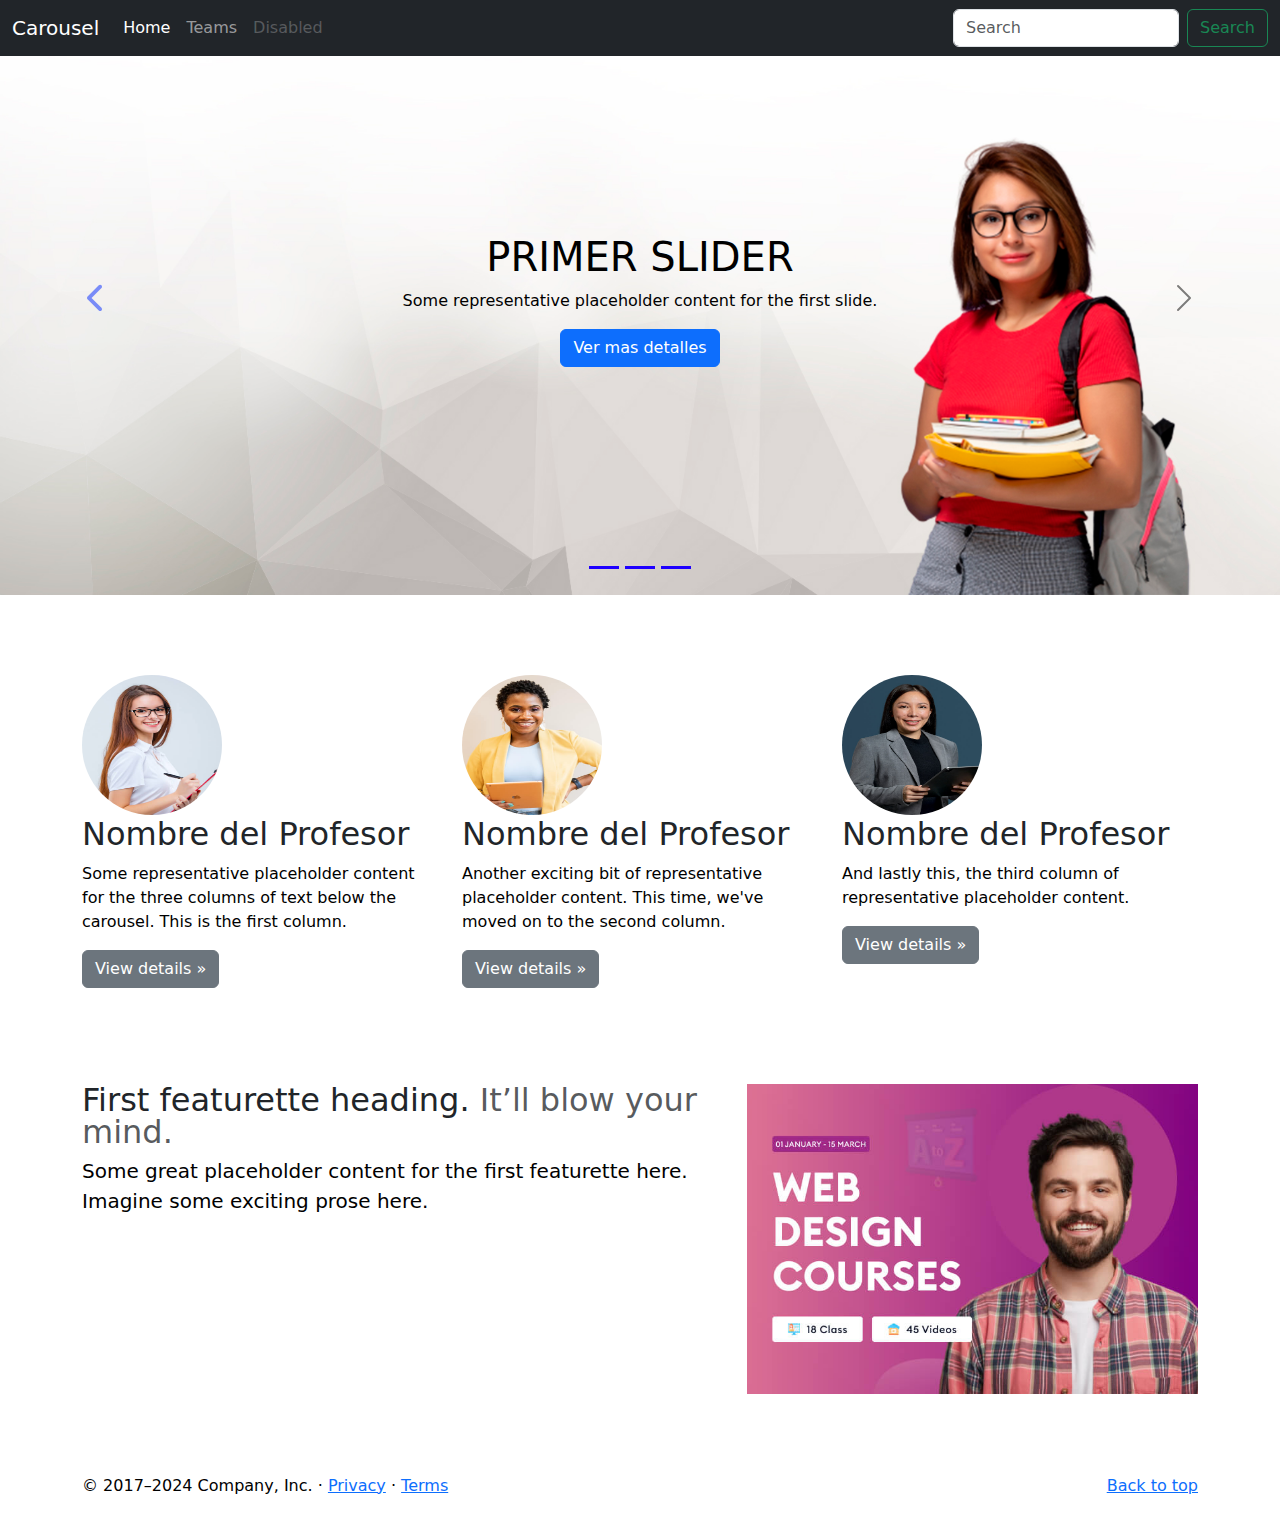
<file: index.html>
<!DOCTYPE html>
<html lang="en">
<head>
    <meta charset="UTF-8">
    <meta name="viewport" content="width=device-width, initial-scale=1.0">
    <title>Mi sitio</title>
    <link rel="shortcut icon" href="./assets/images/card-icon-1.png" type="image/x-icon">
    <!-- CEO -->
    <meta name="description" content="">
    <meta name="keywords" content="">

    <!-- BootStrap     -->
    <link href="./assets/css/bootstrap.min.css" rel="stylesheet">

    <!--Estilo personalizado -->
    <link rel="stylesheet" href="./assets/css/style.css">

    <!-- Font awesome -->
    <link rel="stylesheet" href="https://cdnjs.cloudflare.com/ajax/libs/font-awesome/6.5.2/css/all.min.css">

</head>
<body>
        <nav class="navbar navbar-expand-md navbar-dark fixed-top bg-dark">
            <div class="container-fluid">
                <a class="navbar-brand" href="#">Carousel</a>
                <button class="navbar-toggler" type="button" data-bs-toggle="collapse" data-bs-target="#navbarCollapse"
                    aria-controls="navbarCollapse" aria-expanded="false" aria-label="Toggle navigation">
                    <span class="navbar-toggler-icon"></span>
                </button>
                <div class="collapse navbar-collapse" id="navbarCollapse">
                    <ul class="navbar-nav me-auto mb-2 mb-md-0">
                        <li class="nav-item">
                            <a class="nav-link active" aria-current="page" href="./">Home</a>
                        </li>
                        <li class="nav-item">
                            <a class="nav-link" href="./teams.html">Teams</a>
                        </li>
                        <li class="nav-item">
                            <a class="nav-link disabled" aria-disabled="true">Disabled</a>
                        </li>
                    </ul>
                    <form class="d-flex" role="search">
                        <input class="form-control me-2" type="search" placeholder="Search" aria-label="Search">
                        <button class="btn btn-outline-success" type="submit">Search</button>
                    </form>
                </div>
            </div>
        </nav>
    
        <div class="container-flauid">
            <div id="carouselExampleCaptions" class="carousel slide">
                <div class="carousel-indicators">
                <button type="button" data-bs-target="#carouselExampleCaptions" data-bs-slide-to="0" class="active" aria-current="true" aria-label="Slide 1"></button>
                <button type="button" data-bs-target="#carouselExampleCaptions" data-bs-slide-to="1" aria-label="Slide 2"></button>
                <button type="button" data-bs-target="#carouselExampleCaptions" data-bs-slide-to="2" aria-label="Slide 3"></button>
                </div>
                <div class="carousel-inner">
                <div class="carousel-item active">
                    <img src="./assets/images/slider/slider-bg1.jpg" class="d-block w-100" alt="...">
                    <div class="carousel-caption d-none d-md-block">
                    <h5>Primer slider</h5>
                    <p>Some representative placeholder content for the first slide.</p>
                    <button type="button" class="btn btn-primary">Ver mas detalles</button>
                    </div>
                </div>
                <div class="carousel-item">
                    <img src="./assets/images/slider/slider-bg2.jpg" class="d-block w-100" alt="...">
                    <div class="carousel-caption d-none d-md-block">
                    <h5>Second slide label</h5>
                    <p>Some representative placeholder content for the second slide.</p>
                    <button type="button" class="btn btn-primary">Ver mas detalles</button>
                    </div>
                </div>
                <div class="carousel-item">
                    <img src="./assets/images/slider/slider-bg3.jpg" class="d-block w-100" alt="...">
                    <div class="carousel-caption d-none d-md-block">
                    <h5>Third slide label</h5>
                    <p>Some representative placeholder content for the third slide.</p>
                    <button type="button" class="btn btn-primary">Ver mas detalles</button>
                    </div>
                </div>
                </div>
                <button class="carousel-control-prev" type="button" data-bs-target="#carouselExampleCaptions" data-bs-slide="prev">
                <i class="fa fa-chevron-left control_prev" aria-hidden="true"></i>
                <span class="visually-hidden">Previous</span>
                </button>
                <button class="carousel-control-next" type="button" data-bs-target="#carouselExampleCaptions" data-bs-slide="next">
                <span class="carousel-control-next-icon" aria-hidden="true"></span>
                <span class="visually-hidden">Next</span>
                </button>
            </div>
        </div>

        <div class="container pt-80">
            <div class="row">
                <div class="col-4">
                    <img src="./assets/images/team/team-01.jpg" width="140" height="140" class="rounded-circle">
                  <h2 class="fw-normal">Nombre del Profesor</h2>
                  <p>Some representative placeholder content for the three columns of text below the carousel. This is the first column.</p>
                  <p><a class="btn btn-secondary" href="#">View details »</a></p>
                </div><!-- /.col-4 -->
                <div class="col-4">
                    <img src="./assets/images/team/team-02.jpg" width="140" height="140" class="rounded-circle">
                  <h2 class="fw-normal">Nombre del Profesor</h2>
                  <p>Another exciting bit of representative placeholder content. This time, we've moved on to the second column.</p>
                  <p><a class="btn btn-secondary" href="#">View details »</a></p>
                </div><!-- /.col-4 -->
                <div class="col-4">
                    <img src="./assets/images/team/team-03.jpg" width="140" height="140" class="rounded-circle">
                  <h2 class="fw-normal">Nombre del Profesor</h2>
                  <p>And lastly this, the third column of representative placeholder content.</p>
                  <p><a class="btn btn-secondary" href="#">View details »</a></p>
                </div><!-- /.col-4 -->
              </div>
        </div>

        <div class="container pt-80">
            <div class="row featurette">
                <div class="col-7">
                  <h2 class="featurette-heading fw-normal lh-1">First featurette heading. <span class="text-body-secondary">It’ll blow your mind.</span></h2>
                  <p class="lead">Some great placeholder content for the first featurette here. Imagine some exciting prose here.</p>
                </div>
                <div class="col-5">
                    <img src="./assets/images/course/classic-lms-01.jpg" class="bd-placeholder-img bd-placeholder-img-lg featurette-image img-fluid mx-auto">
                </div>
              </div>
        </div>
       
   
        <footer class="container pt-80">
            <p class="float-end"><a href="#">Back to top</a></p>
            <p>© 2017–2024 Company, Inc. · <a href="#">Privacy</a> · <a href="#">Terms</a></p>
          </footer>

</body>
<script src="https://cdn.jsdelivr.net/npm/bootstrap@5.3.3/dist/js/bootstrap.bundle.min.js" integrity="sha384-YvpcrYf0tY3lHB60NNkmXc5s9fDVZLESaAA55NDzOxhy9GkcIdslK1eN7N6jIeHz" crossorigin="anonymous"></script>

</html>
</file>
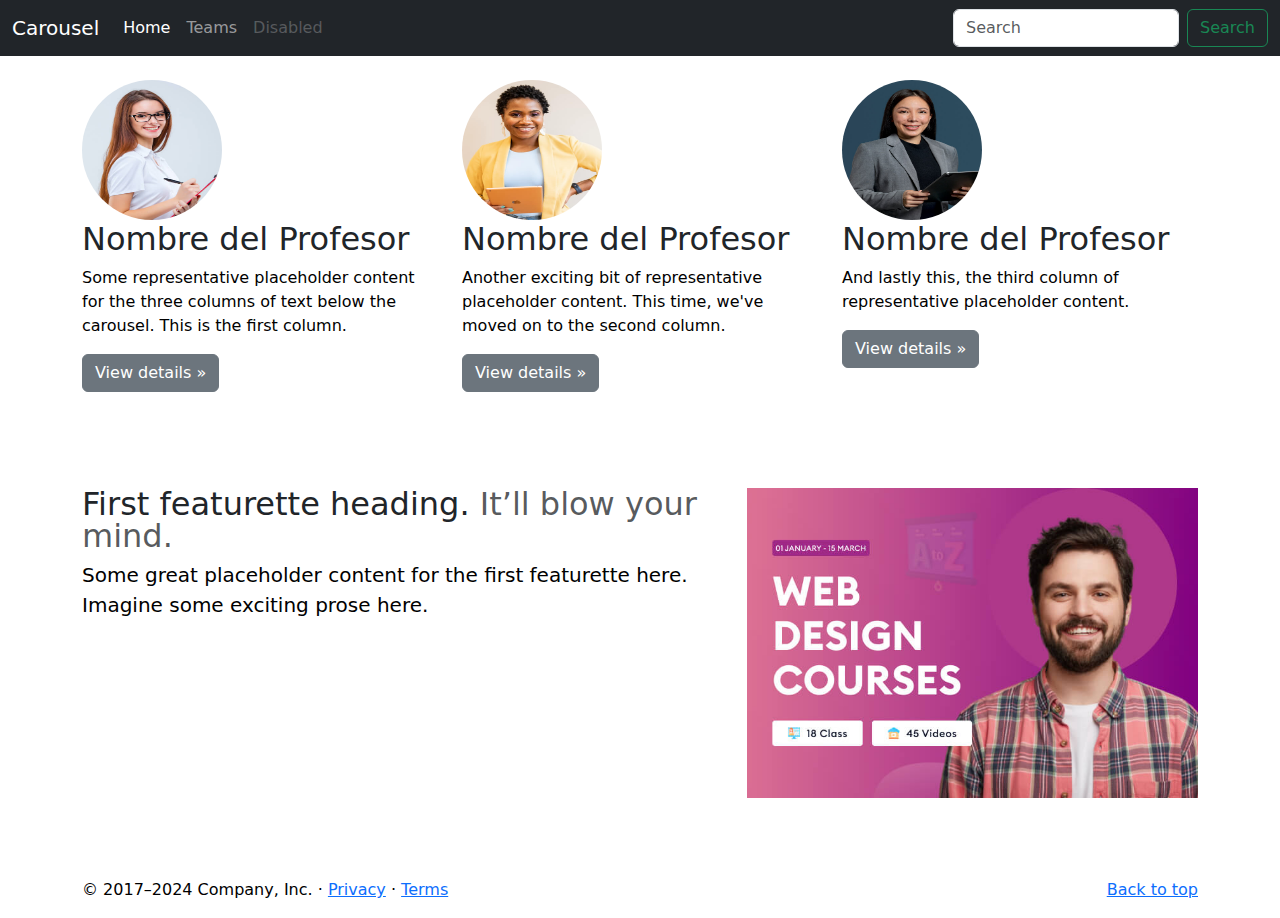
<file: teams.html>
<!DOCTYPE html>
<html lang="en">
<head>
    <meta charset="UTF-8">
    <meta name="viewport" content="width=device-width, initial-scale=1.0">
    <title>Mi sitio</title>
    <link rel="shortcut icon" href="./assets/images/card-icon-1.png" type="image/x-icon">
    <!-- CEO -->
    <meta name="description" content="">
    <meta name="keywords" content="">

    <!-- BootStrap     -->
    <link href="./assets/css/bootstrap.min.css" rel="stylesheet">

    <!--Estilo personalizado -->
    <link rel="stylesheet" href="./assets/css/style.css">

    <!-- Font awesome -->
    <link rel="stylesheet" href="https://cdnjs.cloudflare.com/ajax/libs/font-awesome/6.5.2/css/all.min.css">

</head>
<body>
        <nav class="navbar navbar-expand-md navbar-dark fixed-top bg-dark">
            <div class="container-fluid">
                <a class="navbar-brand" href="#">Carousel</a>
                <button class="navbar-toggler" type="button" data-bs-toggle="collapse" data-bs-target="#navbarCollapse"
                    aria-controls="navbarCollapse" aria-expanded="false" aria-label="Toggle navigation">
                    <span class="navbar-toggler-icon"></span>
                </button>
                <div class="collapse navbar-collapse" id="navbarCollapse">
                    <ul class="navbar-nav me-auto mb-2 mb-md-0">
                        <li class="nav-item">
                            <a class="nav-link active" aria-current="page" href="./">Home</a>
                        </li>
                        <li class="nav-item">
                            <a class="nav-link" href="./teams.html">Teams</a>
                        </li>
                        <li class="nav-item">
                            <a class="nav-link disabled" aria-disabled="true">Disabled</a>
                        </li>
                    </ul>
                    <form class="d-flex" role="search">
                        <input class="form-control me-2" type="search" placeholder="Search" aria-label="Search">
                        <button class="btn btn-outline-success" type="submit">Search</button>
                    </form>
                </div>
            </div>
        </nav>
   

        <div class="container pt-80">
            <div class="row">
                <div class="col-4">
                    <img src="./assets/images/team/team-01.jpg" width="140" height="140" class="rounded-circle">
                  <h2 class="fw-normal">Nombre del Profesor</h2>
                  <p>Some representative placeholder content for the three columns of text below the carousel. This is the first column.</p>
                  <p><a class="btn btn-secondary" href="#">View details »</a></p>
                </div><!-- /.col-4 -->
                <div class="col-4">
                    <img src="./assets/images/team/team-02.jpg" width="140" height="140" class="rounded-circle">
                  <h2 class="fw-normal">Nombre del Profesor</h2>
                  <p>Another exciting bit of representative placeholder content. This time, we've moved on to the second column.</p>
                  <p><a class="btn btn-secondary" href="#">View details »</a></p>
                </div><!-- /.col-4 -->
                <div class="col-4">
                    <img src="./assets/images/team/team-03.jpg" width="140" height="140" class="rounded-circle">
                  <h2 class="fw-normal">Nombre del Profesor</h2>
                  <p>And lastly this, the third column of representative placeholder content.</p>
                  <p><a class="btn btn-secondary" href="#">View details »</a></p>
                </div><!-- /.col-4 -->
              </div>
        </div>

        <div class="container pt-80">
            <div class="row featurette">
                <div class="col-7">
                  <h2 class="featurette-heading fw-normal lh-1">First featurette heading. <span class="text-body-secondary">It’ll blow your mind.</span></h2>
                  <p class="lead">Some great placeholder content for the first featurette here. Imagine some exciting prose here.</p>
                </div>
                <div class="col-5">
                    <img src="./assets/images/course/classic-lms-01.jpg" class="bd-placeholder-img bd-placeholder-img-lg featurette-image img-fluid mx-auto">
                </div>
              </div>
        </div>
       
   
        <footer class="container pt-80">
            <p class="float-end"><a href="#">Back to top</a></p>
            <p>© 2017–2024 Company, Inc. · <a href="#">Privacy</a> · <a href="#">Terms</a></p>
          </footer>

</body>
<script src="https://cdn.jsdelivr.net/npm/bootstrap@5.3.3/dist/js/bootstrap.bundle.min.js" integrity="sha384-YvpcrYf0tY3lHB60NNkmXc5s9fDVZLESaAA55NDzOxhy9GkcIdslK1eN7N6jIeHz" crossorigin="anonymous"></script>

</html>
</file>
<file: assets/css/style.css>
.carousel-item h5, p {
    color: #000;
}
.carousel-item h5 {
    font-size: 40px;
    text-transform: uppercase;
}

.carousel-indicators [data-bs-target] {
    background-color: #1e00ff!important;
    opacity: 1;
}

.carousel-control-prev-icon, .carousel-control-next-icon {
    filter: invert(1);
    /* color: #F44336; */
}

.control_prev{
    font-size: 30px;
    color: #0027ff;
    opacity: 1;
}

.carousel-caption {
    bottom: 35%;
}

.pt-80{
    padding-top: 80px;
}
</file>
